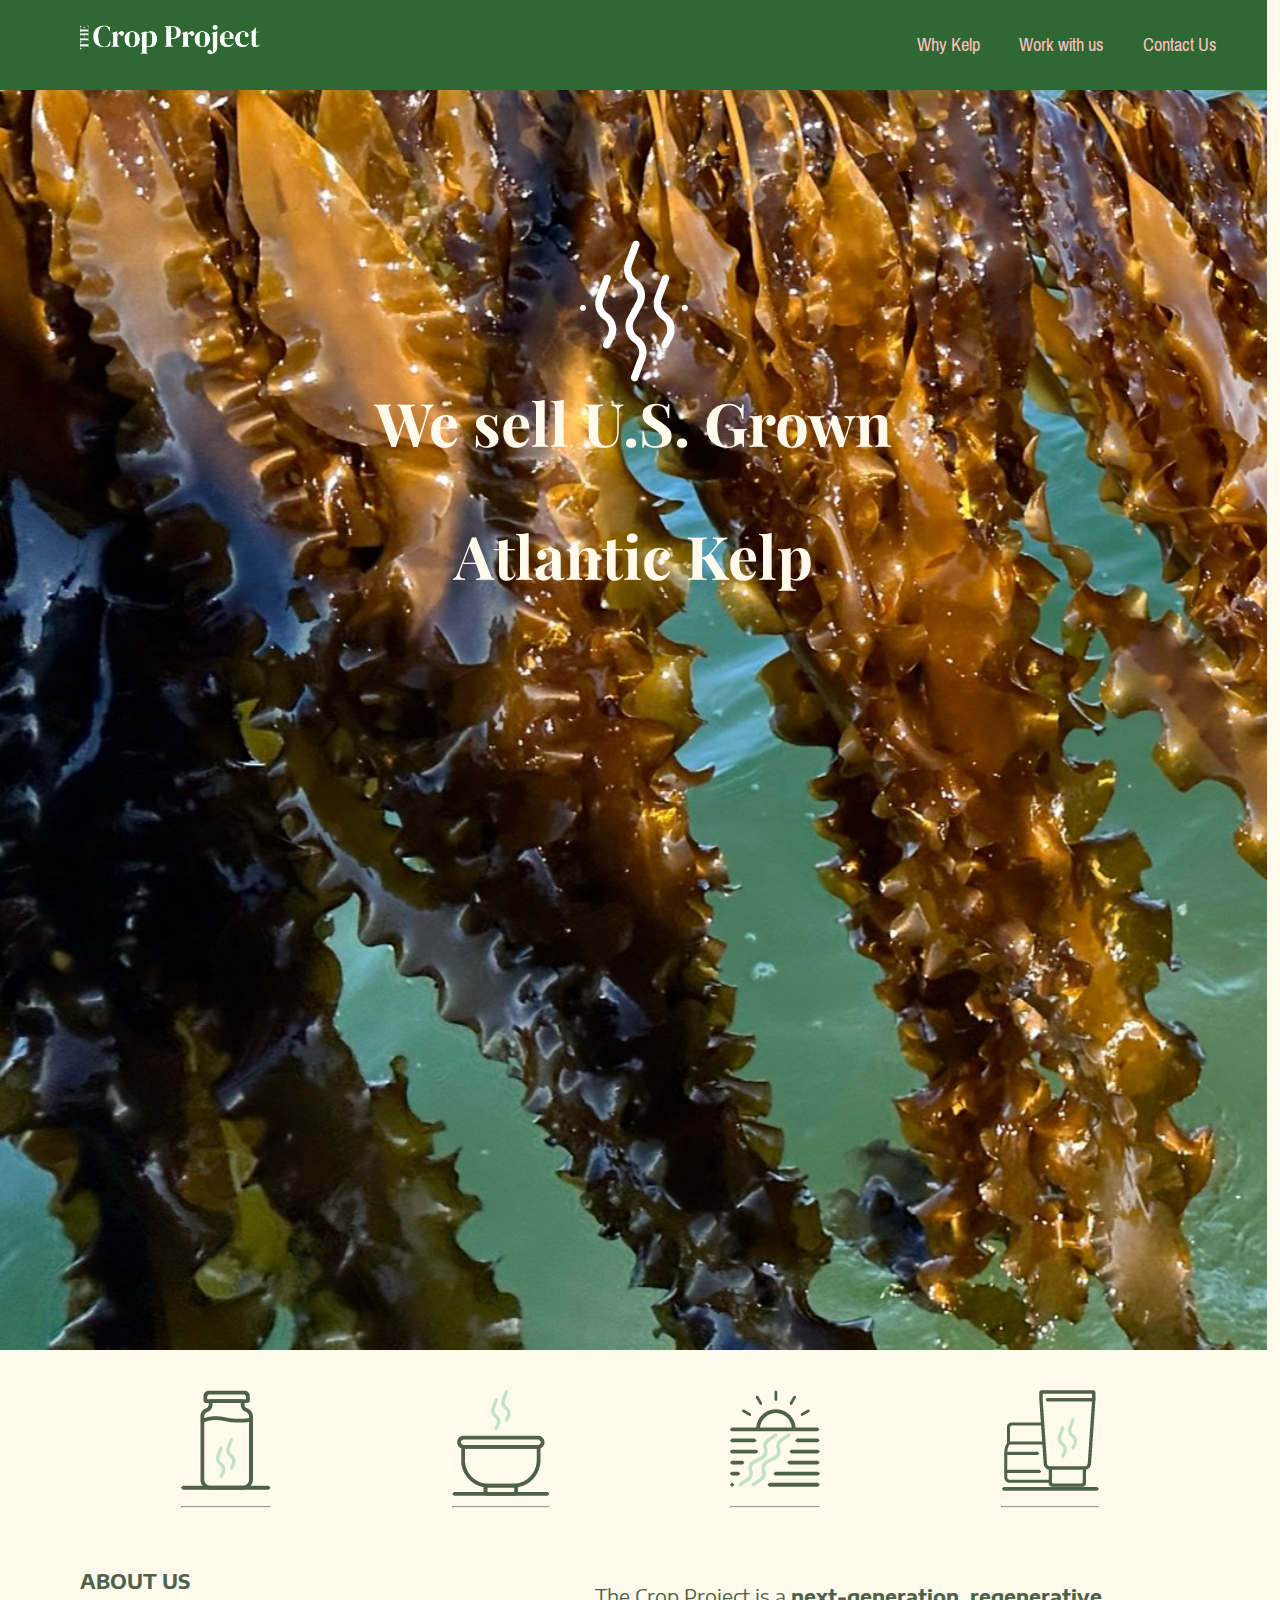
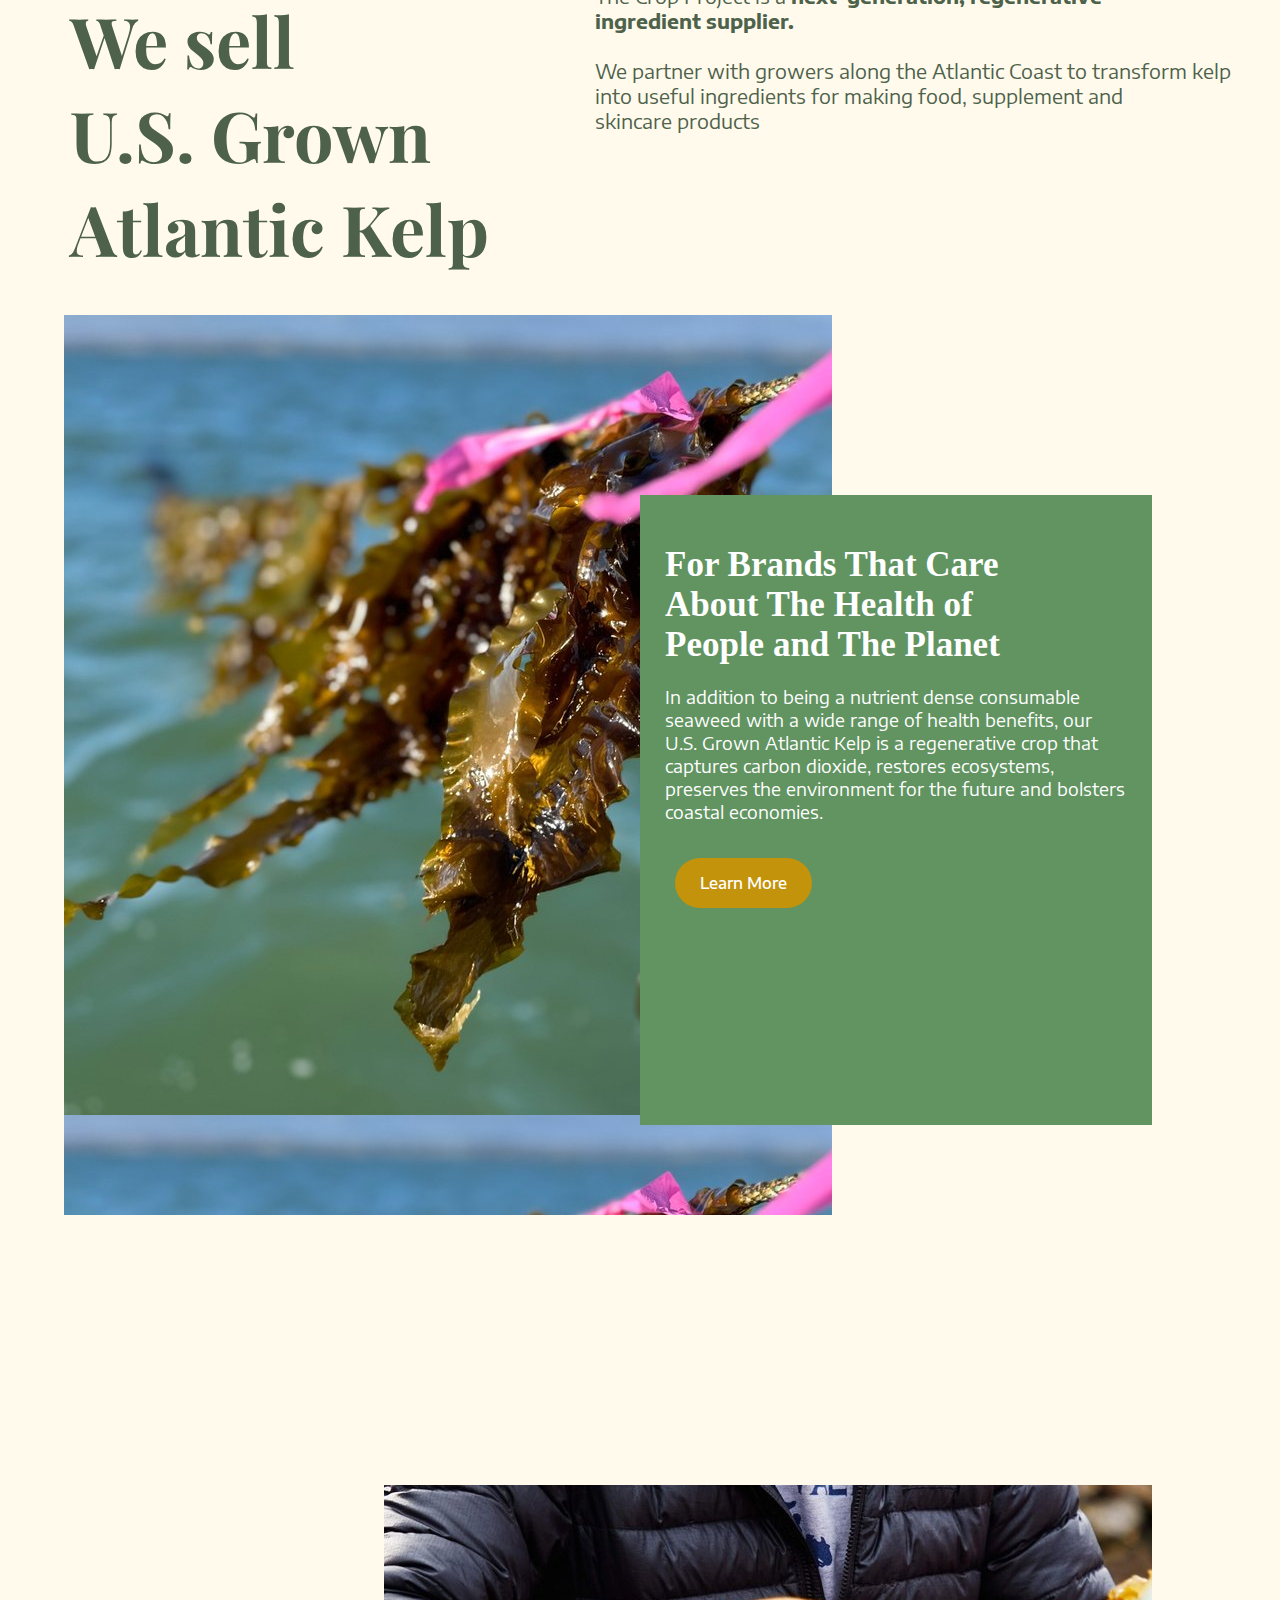
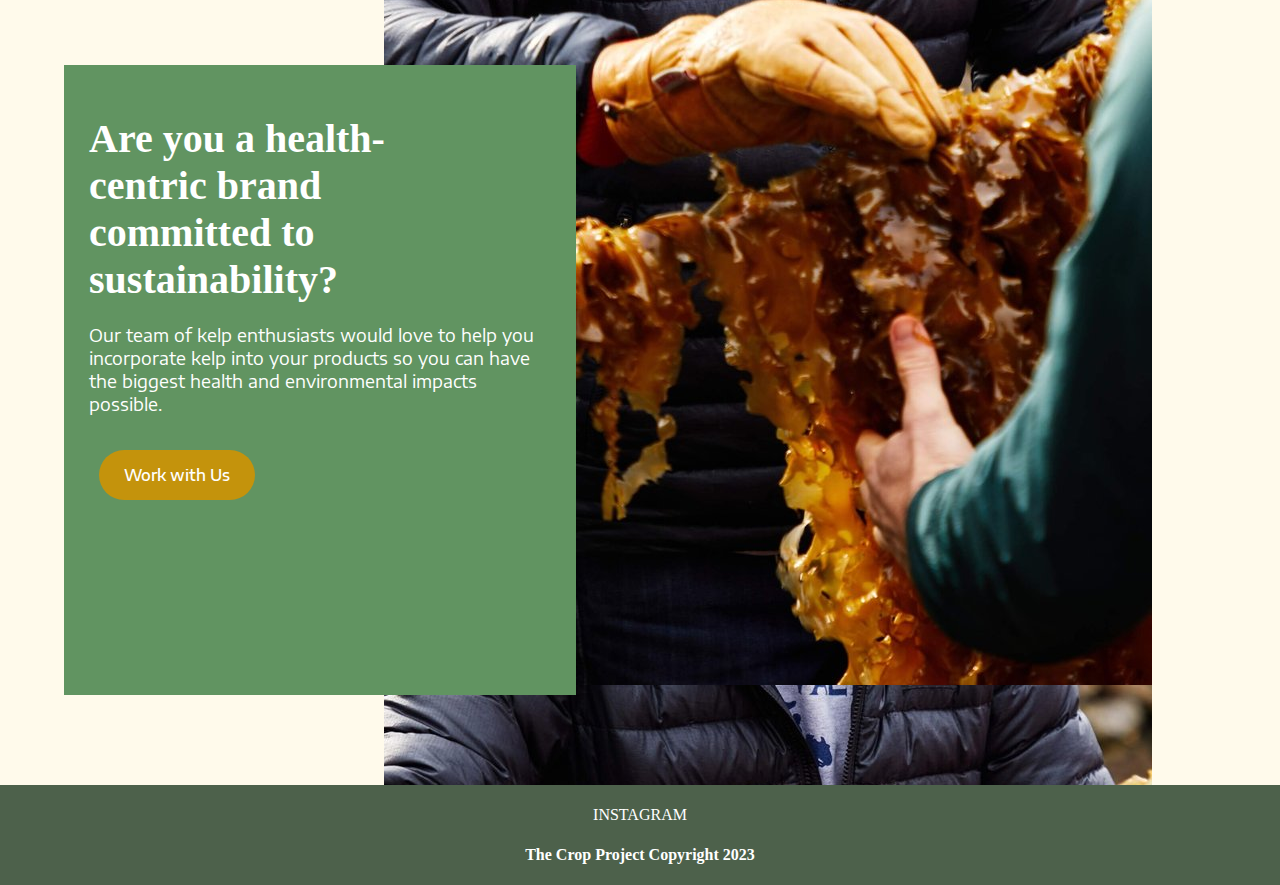
<file: TheCropProject/index.html>
<!DOCTYPE html>
<html lang="en">
<head>
    <meta charset="UTF-8">
    <meta http-equiv="X-UA-Compatible" content="IE=edge">
    <link rel="shortcut icon" type="image/x-icon" href="https://images.squarespace-cdn.com/content/v1/5db358c510fa764721e98d29/1610130871107-87ADLRXVS4VHJ11PVAKV/favicon.ico?format=100w">
    <meta name="viewport" content="width=device-width, initial-scale=1.0">
    <link rel="preconnect" href="https://fonts.googleapis.com">
    <link rel="preconnect" href="https://fonts.gstatic.com" crossorigin>
    <link href="https://fonts.googleapis.com/css2?family=Encode+Sans+Semi+Expanded:wght@400;500;800&display=swap" rel="stylesheet">
    <link rel="stylesheet" href="style.css">
    <title>TheCropProject</title>
</head>
<body>
    <header>
        <!-- <div class="firstimg">
            <img src="imgs/kelp.jpg" alt="Kelp" id="kelp">
        </div> -->
        <div class="wholetop">
            <div class="logo"> 
                <a href="index.html"><img src="imgs/CP_logo_rvs@4x.png" alt="TheCropProject"></a>
            </div>
            <div class="header-links">
                <a href="why.html">Why Kelp</a>
                <a href="work.html">Work with us</a>
                <a href="contact">Contact Us</a>
            </div>
        </div>
        <div class="sellingpoint">
            <img src="imgs/wavy.png" alt="wavy">
            <h2>We sell U.S. Grown</h2>
            <br>
            <h2>Atlantic Kelp</h2>
            <!-- <img src="imgs/arrow.jpg" alt="Scroll-Down"> -->
        </div>
    </header>
    <main>
        <!-- <div class="fourimages">
            <img src="imgs/bottle.png" alt="Bottle" class="four">
            <img src="imgs/bowl.png" alt="bowl" class="four">
            <img src="imgs/sunshine.png" alt="sunshine" class="four">
            <img src="imgs/cream.png" alt="cream" class="four">
        </div> -->
        <div class="fourimages">
            <div class="line">
                <img src="imgs/bottle.png" alt="Bottle" class="four">
                <hr>
            </div>
            <div class="line">    
                <img src="imgs/bowl.png" alt="bowl" class="four">
                <hr>
            </div>
            <div class="line">
                <img src="imgs/sunshine.png" alt="sunshine" class="four">
                <hr>
            </div>
            <div class="line">
                <img src="imgs/cream.png" alt="cream" class="four">
                <hr>
            </div>
        </div>
        <div class="about-us">
            <div class="wesell">
                <h3>ABOUT US</h3>
                <h1>We sell <br>U.S. Grown <br>Atlantic Kelp</h1>
            </div>
            <div class="crop">
                <p>The Crop Project is a <b>next-generation, regenerative <br>ingredient supplier.</b></p><br>
                <p>We partner with growers along the Atlantic Coast to transform kelp into useful ingredients for making food, supplement and <br>skincare products</p>
            </div>
        </div>
        <div class="boxA">
            <!-- <img src="imgs/kelpbox1.jpg" alt="kelp"> -->
            <div class="boxAtext">
                <h3>For Brands That Care <br>About The Health of <br>People and The Planet</h3>
                <p>In addition to being a nutrient dense consumable seaweed with a wide range of health benefits, our U.S. 
                    Grown Atlantic Kelp is a regenerative crop that captures carbon dioxide, restores ecosystems, preserves the environment for the future and bolsters coastal economies.</p>
                 <a href="learn.html">Learn More</a>   
            </div>
        </div>
    
        <div class="boxB">
            <div class="boxBtext">
                <h3>Are you a health-<br>centric brand<br> committed to <br>sustainability?</h3>
                <p>Our team of kelp enthusiasts would love to help you incorporate kelp into your products so you can have the biggest health and environmental impacts possible.</p>
                <a href="work.html">Work with Us</a>
            </div>
            <!-- <img src="imgs/kelpbox2.jpg" alt="Kelp"> -->
        </div>
        <!-- <div>
            <img src="imgs/kelpp.jpg" alt="KELP">
        </div> -->
    </main>
    <footer>
        <a href="https://www.instagram.com/">INSTAGRAM</a>
        <h4>The Crop Project Copyright 2023</h4>
    </footer>
</body>
</html>
</file>
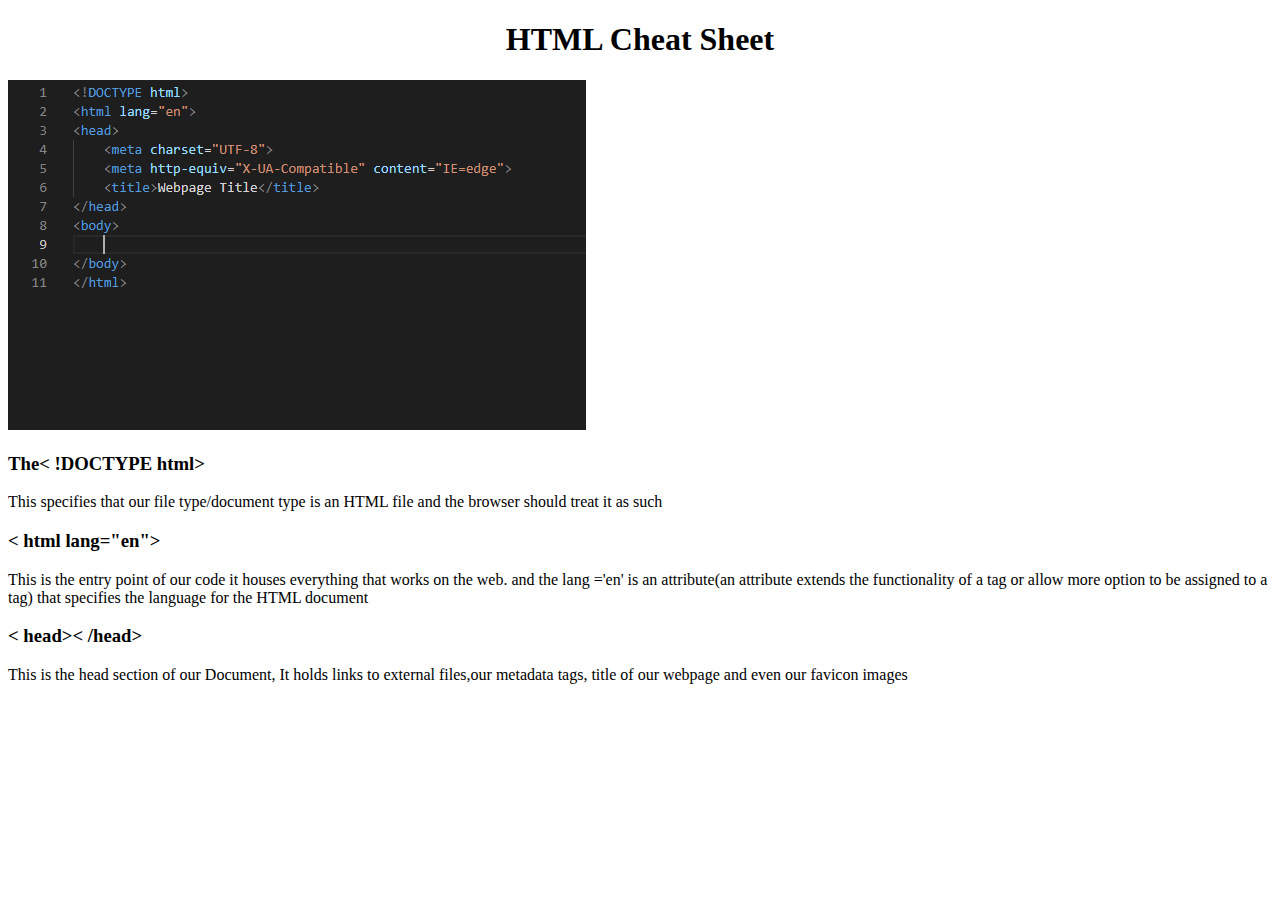
<file: day1Cheatsheet.html>
<!--This is a comment Tag, It let's you document your code and arrange your ideas or explain to other 
    developer what your thought section that lead up to the final implementation-->

<!--This is the Skeleton of Our HTML file, It contains everything we need to start building our website-->
<!DOCTYPE html><!--This specifies that our file type/document type is an HTML file and the browser should treat it as such-->
<html lang="en"><!--This is the entry point of our code it houses everything that works on the web-->
<head><!--This is the head section of our Document, It holds links to external files, title of our webpage and even our favicon images-->
    <meta charset="UTF-8"><!--The meta tag is a tag that give more description about data to our browser.-->
    <meta http-equiv="X-UA-Compatible" content="IE=edge">
    <meta name="viewport" content="width=device-width, initial-scale=1.0">
    <title>Wep Page title</title><!--This is the title of Our webpage that gets displayed on tabs-->
</head>
<body>
    <header>
        <h1 style="text-align: center;">HTML Cheat Sheet </h1>
    </header>
    <main>
        <img src="./cheatshee1.PNG" alt="Basic HTML skeleton">
        
        <h3>The< !DOCTYPE html> </h3>
        <p>
        This specifies that our file type/document type is an HTML file and the browser should treat it as such
        </p>

        <h3>< html lang="en"></h3>  
        <p>This is the entry point of our code it houses everything that works on the web. and the lang ='en' is an attribute(an attribute extends the functionality of a tag or allow more option to be assigned to a tag) that specifies the language for the HTML document</p>
 
        <h3>< head>< /head></h3>
        <p>This is the head section of our Document, It holds links to external files,our metadata tags, title of our webpage and even our favicon images
        </p>
    </main>
</body>
</html>
</file>
<file: TheCropProject/style.css>
@import url('https://fonts.googleapis.com/css2?family=Playfair+Display:wght@900&family=Pragati+Narrow:wght@700&display=swap');
@import url('pragmatica-cufonfonts/Pragmatica.ttf');
/* font-family: 'Playfair Display', serif;
font-family: 'Pragati Narrow', sans-serif; 
font-family: 'Encode Sans Semi Expanded', sans-serif;
*/
*{
    margin: 0;
    padding: 0;
    box-sizing: border-box;
}
body{
    background-color: rgb(255,250,235);
    position: relative;
    top:0;
    left:0;
}
header{
    top: 0;
    height: 150vh;
    width: 99vw;
    background-image: url(imgs/kelp.jpg);
    background-color: rgb(0,0,0,0.8);
    background-size: cover;
}
.wholetop{
   background:rgb(47, 104, 50);
   display: flex;
   flex-direction: row;
   justify-content: space-between;
   height: 90px;
   /* margin-bottom: 50px; */
}
/* .firstimg{
    background-image: url(imgs/kelp.jpg);
    top: 0;
    left: 0;
    height: 600px;
    width: 100%;
    z-index: 10;
    background-color: rgba(0, 0, 0, 1);
} */
.wholetop .logo img{
    width: 180px;
}
.wholetop .logo{
    display: flex;
    justify-content: center;
    align-items: center;
    margin-left: 80px;
}
.wholetop a{
    color: rgb(253, 193, 193);
    text-decoration: none;
    text-align: center;
    font-size: 20px;
    font-family: 'Pragati Narrow', sans-serif; 
}
.header-links{
    width: 300px;
    margin-right: 50px;;
    display: flex;
    flex-direction: row;
    justify-content: space-between;
    align-items: center;

}
.sellingpoint{
    color: rgb(255,250,235);
    font-size: 40px;
    font-family: 'Playfair Display', serif;
    display: flex;
    flex-direction: column;
    justify-content: center;
    align-items: center;
    margin-top: 100px;
    padding-top: 50px;
}
main{
    background: rgb(255,250,235);
}
/* .fourimages{
    
    width: 100%;
    display: flex;
    flex-direction: row;
    justify-content: space-evenly;
    align-items: center;
    margin-top:50px;
    padding-top: 20px; 
    padding-bottom: 10px;

}
.fourimages img{
    padding-bottom: 20px;
    border-width: 10px;
    border-bottom: 2px solid rgb(77,97,75);
    margin-right: 15px;
    margin-left: 15px;
} */
.fourimages{
    background: rgb(255,250,235);
    display: flex;
    flex-direction: row;
    justify-content: space-evenly;
    margin-top: 30px;
   padding-top: 10px;
   padding-bottom: 10px ;

}
.line{
    display: flex;
    flex-direction: column;
    justify-content: space-between;

}
.line img{
    margin-bottom: 10px;
}
.line hr{
    color: rgb(242,196,105);
}

.about-us h3{
   margin-left: 10px;
    font-size: 20px;
    /* font-family: 'Playfair Display', serif; */
    color: rgb(77,97,75);
}
.about-us h1{
    font-size: 70px;
    color: rgb(77,97,75);
    font-family:'Playfair Display', serif;
}
.about-us{
    display: flex;
    flex-direction: row;
    justify-content: space-between;
    margin-left: 0;
    margin-bottom: 40px;
    font-family: 'Encode Sans Semi Expanded', sans-serif;
    margin-top: 50px;;
}
.wesell{
    margin-left: 70px;
}
.crop{
    width: 700px;
    font-size: 20px;
    color: rgb(77,97,75);
   padding: 15px;
}


.boxA{
    width: 60vw;
    height: 100vh;
    background-image: url("imgs/kelpbox1.jpg");
    object-fit: contain;
    margin-left: 5vw;

}
.boxAtext{
    background: #619461;
    width: 40vw;
    height: 70vh;
    position: relative;
    top : 20vh;
    left: 45vw;
    color: white;
    padding-left: 25px;
    padding-right: 25px;
    padding-top: 50px;
    /* display: flex;
    flex-direction:  column;
    justify-content: space-around; */

}
.boxAtext h3{
    font-size: 35px;
    
}
.boxAtext p{
    font-size: 18px;
    font-family: 'Encode Sans Semi Expanded', sans-serif;
    display: flex;
    flex-wrap: wrap;
    /* border: 2px solid black; */
    margin-top: 20px;
}
.boxAtext a{
    background: rgb(196, 147, 12);
    text-decoration: none;
    color: white;
    position: inherit;
    top: 50px;
    left: 10px;
    border-radius: 30px;
    padding: 15px 25px;
    font-family: 'Encode Sans Semi Expanded', sans-serif;
    font-weight: 500;
}

.boxB{
    margin-top: 30vh;
    width: 60vw;
    height: 100vh;
    background-image: url("imgs/kelpbox2.jpg");
    object-fit: contain;
    margin-left: 30vw;

}
.boxBtext{
    background: #619461;
    width: 40vw;
    height: 70vh;
    position: relative;
    top : 20vh;
    right: 25vw;
    color: white;
    padding-left: 25px;
    padding-right: 25px;
    padding-top: 50px;
}
.boxBtext h3{
    font-size: 40px;
    
}
.boxBtext p{
    font-size: 18px;
    font-family: 'Encode Sans Semi Expanded', sans-serif;
    display: flex;
    flex-wrap: wrap;
    margin-top: 20px;
}

.boxBtext a{
    background: rgb(196, 147, 12);
    text-decoration: none;
    color: white;
    position: inherit;
    top: 50px;
    left: 10px;
    border-radius: 30px;
    padding: 15px 25px;
    font-family: 'Encode Sans Semi Expanded', sans-serif;
    font-weight: 500;
}
footer{
    color: white;
    background: rgb(77,97,75);
    width: 100%;
    height: 100px;
    display: flex;
    flex-direction: column;
    align-items: center;
    justify-content: space-evenly;
    align-items: center;
}

footer a{
    text-decoration: none;
    color: white;

}
/* #kelp{
    width: 1347px;
    object-fit: cover;
} */
/* @media screen and (max-width: 480px){
    #kelp{
        object-fit: cover;
    }

}
@media screen and (max-width: 920px){
    #kelp{
        object-fit: cover;
    }

}
@media screen and (max-width: 1040px){
    #kelp{
        object-fit: cover;
    }

}
@media screen and (max-width: 1320px){
    #kelp{
        object-fit: cover;
    }

} */
</file>
